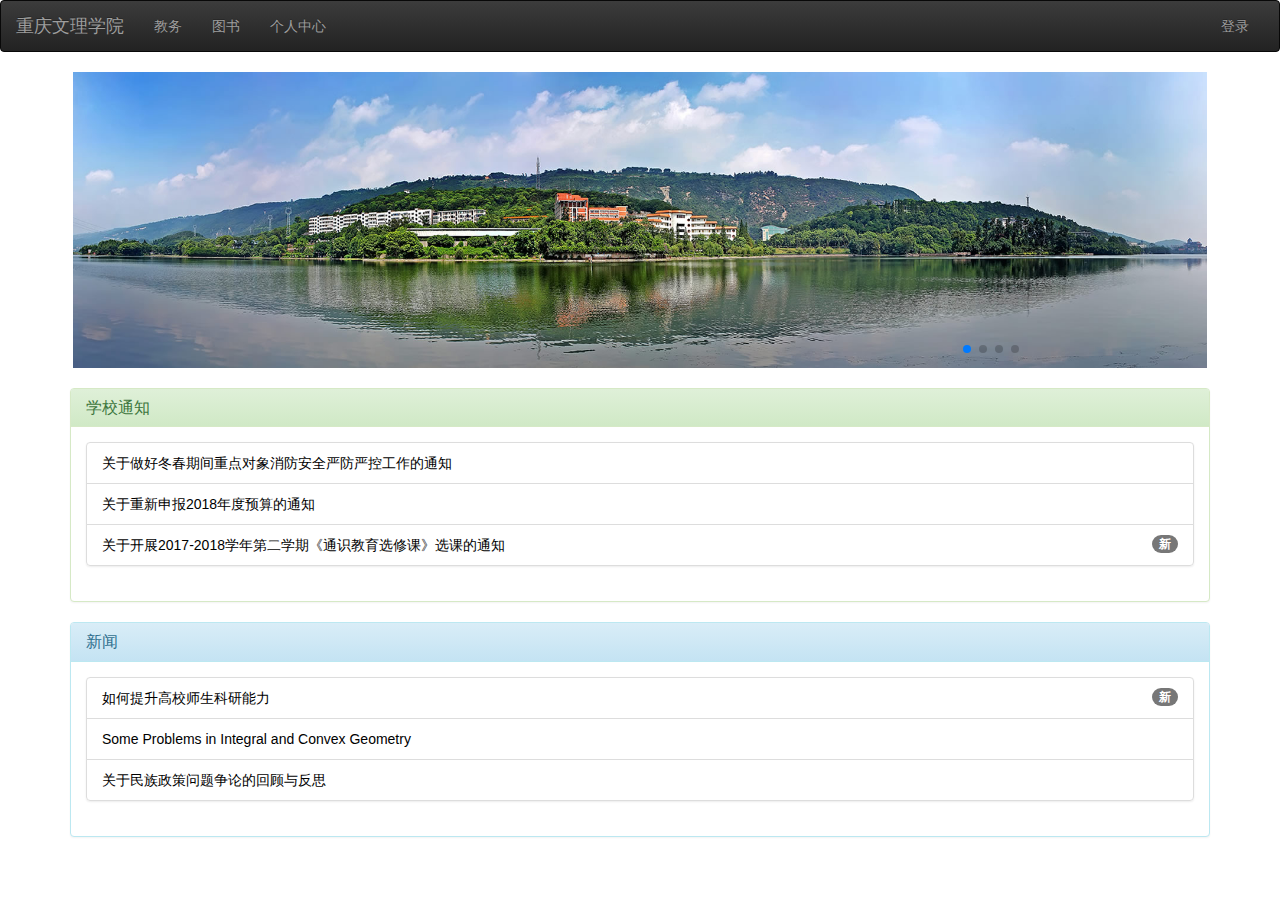
<file: index.html>
<!DOCTYPE html>
<html lang="en">
<head>
    <meta charset="UTF-8">
    <meta name="viewport" content="width=device-width,initial-scale=1.0,maximum-scale=1.0,user-scalable=no">
    <title>首页</title>
    <link href="css/bootstrap.min.css" rel="stylesheet">
    <link href="css/bootstrap-theme.css" rel="stylesheet">
    <link href="css/index.css" rel="stylesheet">
    <link href="css/swiper.min.css" rel="stylesheet">
    <script rel="script" src="js/jquery-3.1.1.min.js"></script>
    <script rel="script" src="js/jquery.cookie.js"></script>
    <script rel="script" src="js/bootstrap.min.js"></script>
    <script rel="script" src="js/swiper.min.js"></script>
</head>
<body>
<div>
    <!-- 头部导航栏-->
    <nav class="navbar navbar-inverse" role="navigation">
        <div class="container-fluid">
            <div class="navbar-header">
                <button type="button" class="navbar-toggle" data-toggle="collapse"
                        data-target="#example-navbar-collapse">
                    <span class="sr-only">切换导航</span>
                    <span class="icon-bar"></span>
                    <span class="icon-bar"></span>
                    <span class="icon-bar"></span>
                </button>
                <a class="navbar-brand" href="#">重庆文理学院</a>
            </div>
            <div class="collapse navbar-collapse" id="example-navbar-collapse">
                <ul class="nav navbar-nav">
                    <li><a href="html/jiaowu.html">教务</a></li>
                    <li><a href="#">图书</a></li>
                    <li><a href="#">个人中心</a></li>
                </ul>
                <ul class="nav navbar-nav navbar-right">
                    <li><a href="html/login.html"><span id="login_text">登录</span></a></li>
                </ul>
            </div>
        </div>
    </nav>

    <div class="container">

        <!-- 轮播图-->
        <div class="row">
            <div id="img_navbar">
                <!-- Swiper -->
                <div class="swiper-container">
                    <div class="swiper-wrapper">
                        <div class="swiper-slide">
                            <img src="images/s1.jpg">
                        </div>
                        <div class="swiper-slide">
                            <img src="images/s2.jpg">
                        </div>
                        <div class="swiper-slide">
                            <img src="images/s3.jpg">
                        </div>
                        <div class="swiper-slide">
                            <img src="images/s4.jpg">
                        </div>
                    </div>
                    <!-- Add Pagination -->
                    <div class="swiper-pagination"></div>
                </div>
            </div>
        </div>

        <!-- 通知-->
        <div class="row" style="margin-top: 20px">
            <div class="col-sm-12">
                <div class="panel panel-success">
                    <div class="panel-heading">
                        <h3 class="panel-title">
                            学校通知
                        </h3>
                    </div>
                    <div class="panel-body">
                        <ul class="list-group">
                            <li class="list-group-item"><a href="html/notice_1.html">关于做好冬春期间重点对象消防安全严防严控工作的通知</a></li>
                            <li class="list-group-item"><a href="html/notice_2.html">关于重新申报2018年度预算的通知</a></li>
                            <li class="list-group-item">
                                <span class="badge">新</span>
                                <a href="html/notice_3.html">关于开展2017-2018学年第二学期《通识教育选修课》选课的通知</a>
                            </li>
                        </ul>
                    </div>
                </div>
            </div>
        </div>

        <!-- 新闻-->
        <div class="row">
            <div class="col-sm-12">
                <div class="panel panel-info">
                    <div class="panel-heading">
                        <h3 class="panel-title">
                            新闻
                        </h3>
                    </div>
                    <div class="panel-body">
                        <ul class="list-group">
                            <li class="list-group-item">
                                <span class="badge">新</span>
                                <a href="html/notice_4.html">如何提升高校师生科研能力</a>
                            </li>
                            <li class="list-group-item"><a href="html/notice_5.html">Some Problems in Integral and Convex Geometry</a></li>
                            <li class="list-group-item"><a href="html/notice_6.html">关于民族政策问题争论的回顾与反思</a></li>
                        </ul>
                    </div>
                </div>
            </div>
        </div>
    </div>
</div>
</body>
<script rel="script">
    var username = $.cookie('username');
    if (username == '201558234098')
    {
        $("#login_text").text(username)
    }

</script>
<script>
    var swiper = new Swiper('.swiper-container', {
        spaceBetween: 30,
        centeredSlides: true,
        autoplay: {
            delay: 2500,
            disableOnInteraction: false,
        },
        pagination: {
            el: '.swiper-pagination',
            clickable: true,
        }
    });
</script>
</html>
</file>
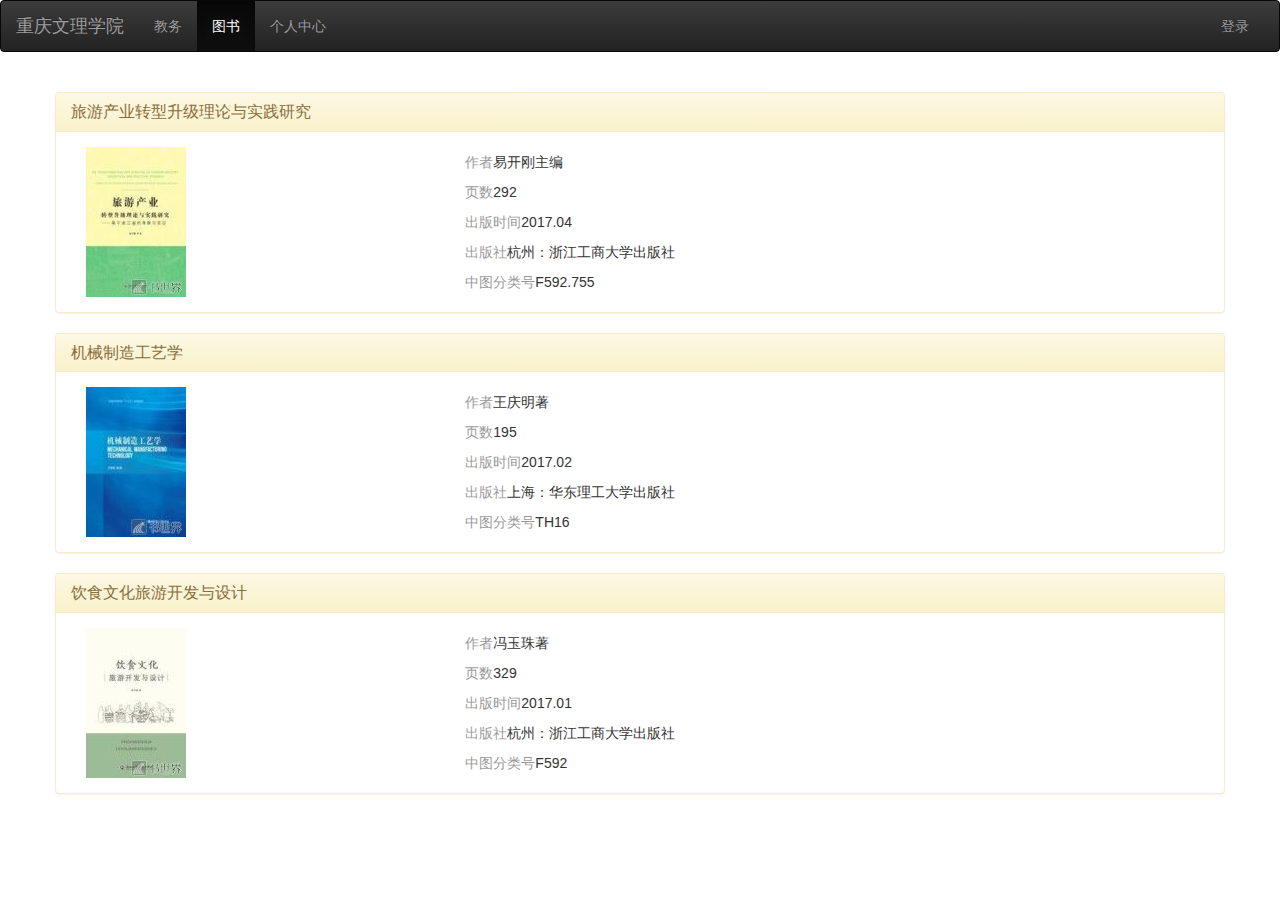
<file: html/book.html>
<!DOCTYPE html>
<html lang="en">
<head>
    <meta charset="UTF-8">
    <meta name="viewport" content="width=device-width,initial-scale=1.0,maximum-scale=1.0,user-scalable=no">
    <title>图书</title>
    <link href="../css/bootstrap.min.css" rel="stylesheet">
    <link href="../css/bootstrap-theme.css" rel="stylesheet">
    <script rel="script" src="../js/jquery-3.1.1.min.js"></script>
    <script rel="script" src="../js/jquery.cookie.js"></script>
    <link href="../css/swiper.min.css" rel="stylesheet">
    <script rel="script" src="../js/bootstrap.min.js"></script>
    <script rel="script" src="../js/swiper.min.js"></script>
</head>
<body>
<div>
    <!-- 头部导航栏-->
    <nav class="navbar navbar-inverse" role="navigation">
        <div class="container-fluid">
            <div class="navbar-header">
                <button type="button" class="navbar-toggle" data-toggle="collapse"
                        data-target="#example-navbar-collapse">
                    <span class="sr-only">切换导航</span>
                    <span class="icon-bar"></span>
                    <span class="icon-bar"></span>
                    <span class="icon-bar"></span>
                </button>
                <a class="navbar-brand" href="../index.html">重庆文理学院</a>
            </div>
            <div class="collapse navbar-collapse" id="example-navbar-collapse">
                <ul class="nav navbar-nav">
                    <li><a href="jiaowu.html">教务</a></li>
                    <li class="active"><a href="#">图书</a></li>
                    <li><a href="personal.html">个人中心</a></li>
                </ul>
                <ul class="nav navbar-nav navbar-right">
                    <li><a href="login.html"><span id="login_text">登录</span></a></li>
                </ul>
            </div>
        </div>
    </nav>

    <div class="container">
        <!-- 通知-->
        <div class="row" style="margin-top: 20px">
            <div class="panel panel-warning">
                <div class="panel-heading">
                    <h3 class="panel-title">
                        旅游产业转型升级理论与实践研究
                    </h3>
                </div>
                <div class="panel-body">
                    <div class="col-sm-4">
                        <img class="img-responsive" src="../images/b1.jpg">
                    </div>
                    <div class="col-sm-8" style="line-height: 30px">
                        <span style="opacity: 0.5">作者</span>易开刚主编<br>
                        <span style="opacity: 0.5">页数</span>292<br>
                        <span style="opacity: 0.5">出版时间</span>2017.04<br>
                        <span style="opacity: 0.5">出版社</span>杭州：浙江工商大学出版社<br>
                        <span style="opacity: 0.5">中图分类号</span>F592.755<br>
                    </div>
                </div>
            </div>

            <div class="panel panel-warning">
                <div class="panel-heading">
                    <h3 class="panel-title">
                        机械制造工艺学
                    </h3>
                </div>
                <div class="panel-body">
                    <div class="col-sm-4">
                        <img class="img-responsive" src="../images/b2.jpg">
                    </div>
                    <div class="col-sm-8" style="line-height: 30px">
                        <span style="opacity: 0.5">作者</span>王庆明著<br>
                        <span style="opacity: 0.5">页数</span>195<br>
                        <span style="opacity: 0.5">出版时间</span>2017.02<br>
                        <span style="opacity: 0.5">出版社</span>上海：华东理工大学出版社<br>
                        <span style="opacity: 0.5">中图分类号</span>TH16<br>
                    </div>
                </div>
            </div>

            <div class="panel panel-warning">
                <div class="panel-heading">
                    <h3 class="panel-title">
                        饮食文化旅游开发与设计
                    </h3>
                </div>
                <div class="panel-body">
                    <div class="col-sm-4">
                        <img class="img-responsive" src="../images/b3.jpg">
                    </div>
                    <div class="col-sm-8" style="line-height: 30px">
                        <span style="opacity: 0.5">作者</span>冯玉珠著<br>
                        <span style="opacity: 0.5">页数</span>329<br>
                        <span style="opacity: 0.5">出版时间</span>2017.01<br>
                        <span style="opacity: 0.5">出版社</span>杭州：浙江工商大学出版社<br>
                        <span style="opacity: 0.5">中图分类号</span>F592<br>
                    </div>
                </div>
            </div>

        </div>
    </div>
</div>
</body>
<script rel="script">
    var username = $.cookie('username');
    if (username == '201558234098')
    {
        $("#login_text").text(username)
    }

</script>
</html>
</file>
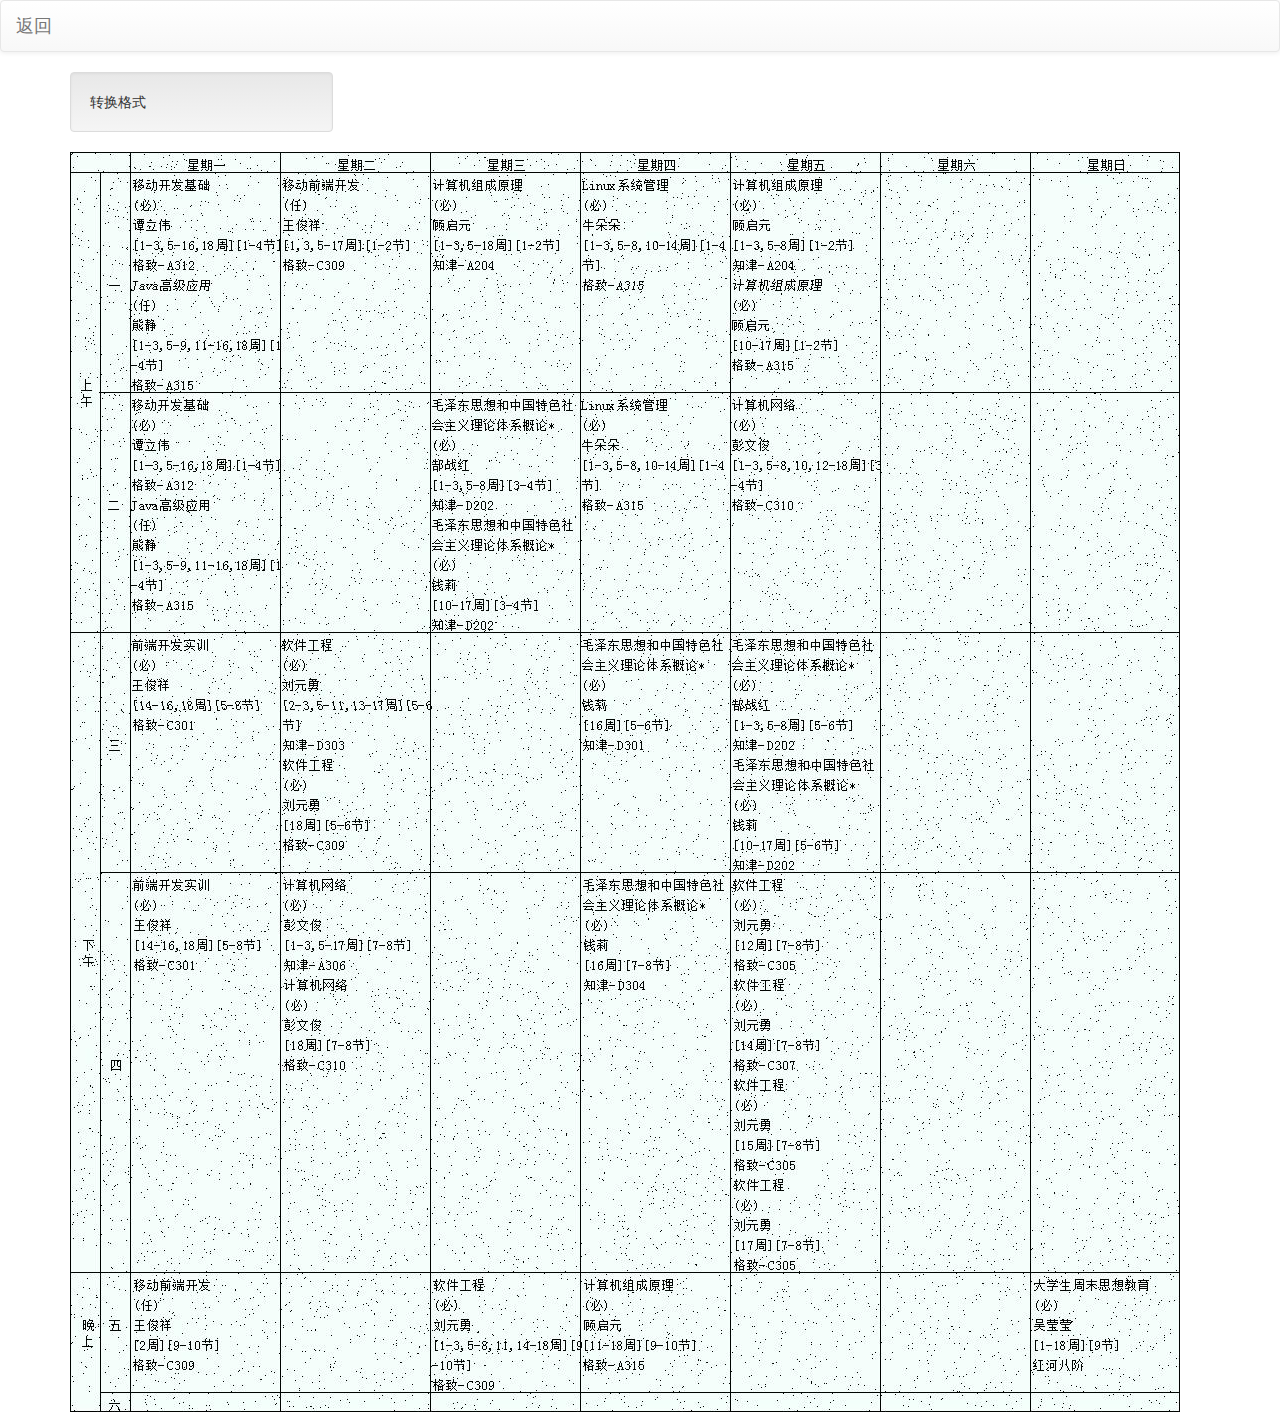
<file: html/kebiao.html>
<!DOCTYPE html>
<html lang="en">
<head>
    <meta charset="UTF-8">
    <meta name="viewport" content="width=device-width,initial-scale=1.0,maximum-scale=1.0,user-scalable=no">
    <title>课表</title>
    <link href="../css/bootstrap.min.css" rel="stylesheet">
    <link href="../css/bootstrap-theme.css" rel="stylesheet">
    <script rel="script" src="../js/jquery-3.1.1.min.js"></script>
    <script rel="script" src="../js/jquery.cookie.js"></script>
    <script rel="script" src="../js/bootstrap.min.js"></script>
</head>
<style>
    #swtich_style:hover{
        cursor: default;
    }
</style>
<body>
<nav class="navbar navbar-default" role="navigation">
    <div class="container-fluid">
        <div class="navbar-header">
            <a class="navbar-brand" href="jiaowu.html">返回</a>
        </div>
    </div>
</nav>
<div class="container">
    <div class="row">
        <div class="col-sm-3">
            <div class="well" id="swtich_style">转换格式</div>
        </div>
    </div>
    <div class="row">
        <div class="col-sm-12" id="style_1">
            <img class="img-responsive" src="../images/k1.png">
        </div>
        <div class="col-sm-12" id="style_2" style="display: none">
            <img class="img-responsive" src="../images/k2.png">
        </div>
    </div>
</div>
</body>
<script rel="script">
    $('#swtich_style').on('click',function(){
        $('#style_1').toggle();
        $('#style_2').toggle();
    })
</script>
</html>
</file>
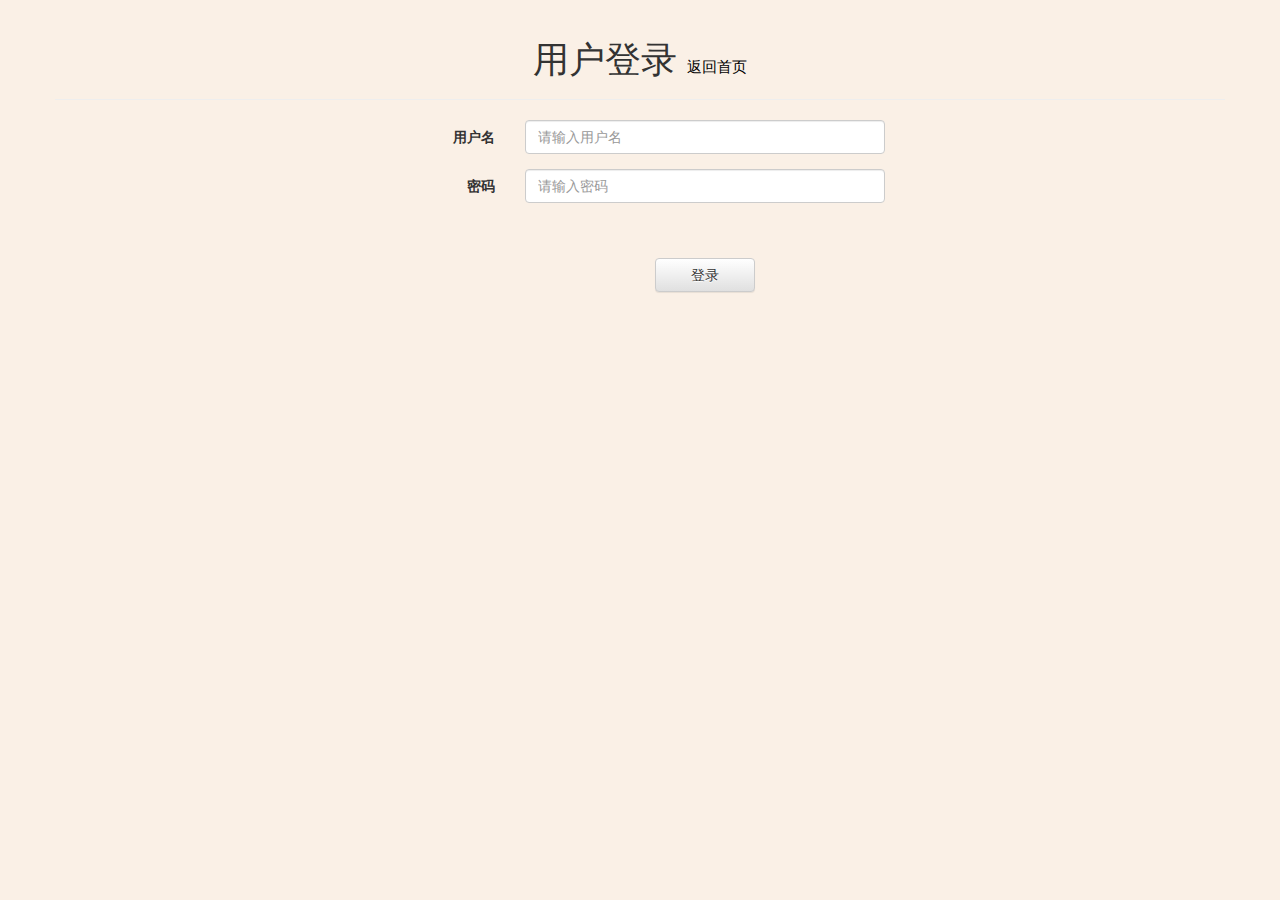
<file: html/login.html>
<!DOCTYPE html>
<html lang="en">
<head>
    <meta charset="UTF-8">
    <meta name="viewport" content="width=device-width,initial-scale=1.0,maximum-scale=1.0,user-scalable=no">
    <title>登录</title>
    <link href="../css/bootstrap.min.css" rel="stylesheet">
    <link href="../css/bootstrap-theme.css" rel="stylesheet">
    <script rel="script" src="../js/jquery-3.1.1.min.js"></script>
    <script rel="script" src="../js/jquery.cookie.js"></script>
    <script rel="script" src="../js/bootstrap.min.js"></script>
</head>
<body style="background-color: #FAF0E6">
    <div class="container">
        <!-- 头部-->
        <div class="row" style="text-align: center">
            <div class="page-header">
                <h1>用户登录
                    <small><a href="#" style="font-size: 15px;color: black;text-decoration: none">返回首页</a></small>
                </h1>
            </div>
        </div>
        <!-- 登录主体-->
        <div class="row">
            <!-- 左侧留白-->
            <div class="col-xs-2 col-md-2">

            </div>

            <!-- 表单主体-->
            <div class="col-xs-8 col-md-8">
                <form class="form-horizontal" role="form" id="register_form" method="post" action="#">
                    <!-- 用户名-->
                    <div class="form-group">
                        <label for="username" class="col-sm-4 control-label">用户名</label>
                        <div class="col-sm-6">
                            <input name="username" type="text" class="form-control" id="username" placeholder="请输入用户名">
                        </div>
                    </div>

                    <!-- 密码-->
                    <div class="form-group">
                        <label for="password" class="col-sm-4 control-label">密码</label>
                        <div class="col-sm-6">
                            <input name="password" type="password" class="form-control" id="password" placeholder="请输入密码">
                        </div>
                    </div>

                    <!-- 错误提示-->
                    <div id="info_ul" style="display:none;">
                        <ul class="list-group" style="list-style: none">
                            <li class="col-md-4"></li>
                            <li class="list-group-item col-md-6" id="login_info" style="color: red">提示消息</li>
                        </ul>
                        <br><br>
                    </div>

                    <br><br>
                    <!-- 提交-->
                    <div class="form-group">
                        <div class="col-sm-offset-6 col-sm-2">
                            <button id="submit_btn" type="button" class="btn btn-default" style="width: 100%">登录</button>
                        </div>
                    </div>
                </form>
            </div>
            <!-- 右侧留白-->
            <div class="col-xs-2 col-md-2">

            </div>
        </div>
    </div>
</body>
<script src="../js/login.js" rel="script"></script>
</html>
</file>
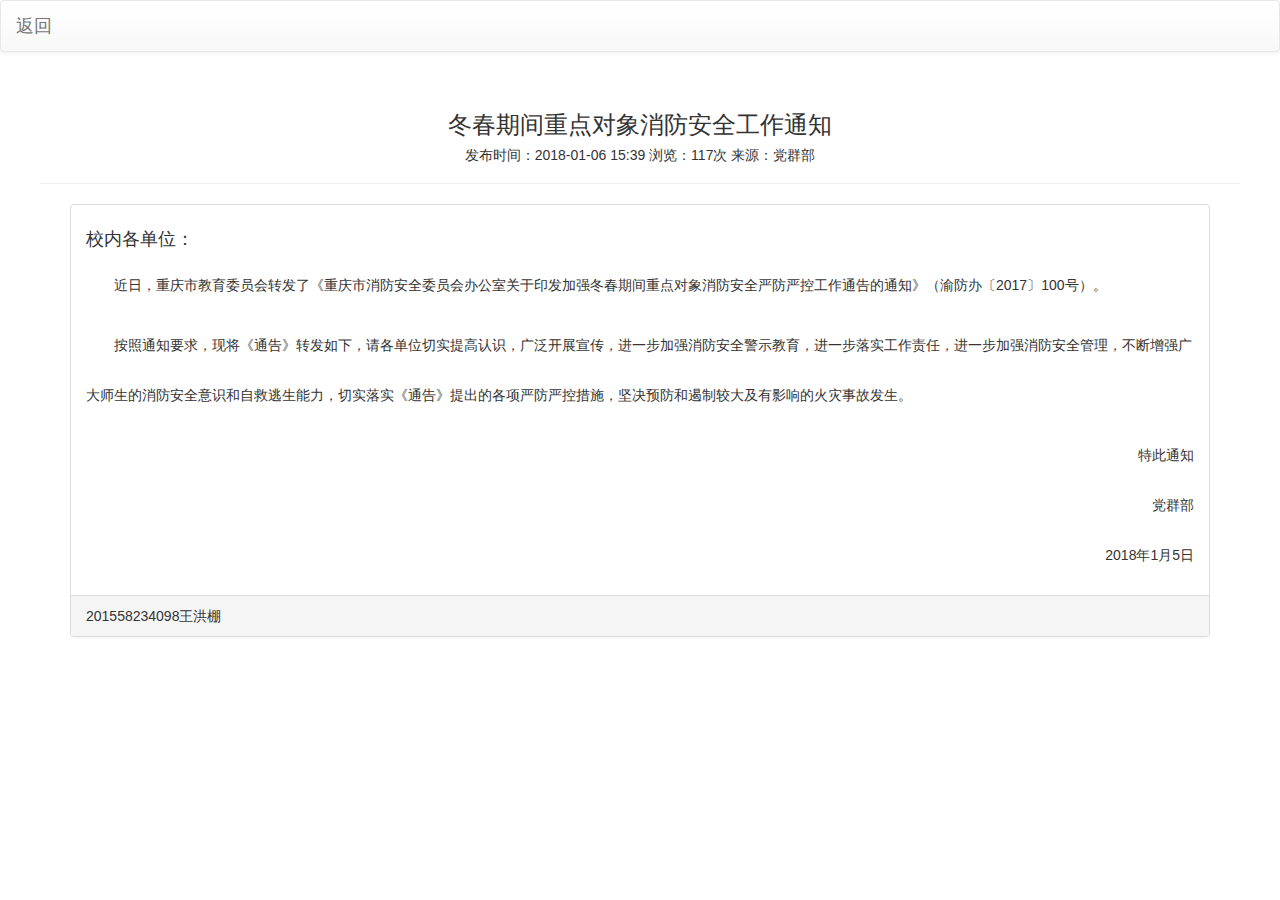
<file: html/notice_1.html>
<!DOCTYPE html>
<html lang="en">
<head>
<head>
    <meta charset="UTF-8">
    <meta name="viewport" content="width=device-width,initial-scale=1.0,maximum-scale=1.0,user-scalable=no">
    <title>信息</title>
    <link href="../css/bootstrap.min.css" rel="stylesheet">
    <link href="../css/bootstrap-theme.css" rel="stylesheet">
    <script rel="script" src="../js/jquery-3.1.1.min.js"></script>
    <script rel="script" src="../js/jquery.cookie.js"></script>
    <script rel="script" src="../js/bootstrap.min.js"></script>
</head>
<style>
    p{
        text-indent: 2em;
    }
    span{
        float: right;
    }
</style>
<body>
<nav class="navbar navbar-default" role="navigation">
    <div class="container-fluid">
        <div class="navbar-header">
            <a class="navbar-brand" href="../index.html">返回</a>
        </div>
    </div>
</nav>
<div class="container">

    <div class="row">
        <!-- 标题-->
        <div class="row" style="text-align: center">
            <div class="page-header">
                <h3>
                    冬春期间重点对象消防安全工作通知
                </h3>
                <h5>
                    发布时间：2018-01-06 15:39 浏览：117次 来源：党群部
                </h5>
            </div>
        </div>
    </div>

    <!-- 内容-->
    <div class="row">
        <div class="col-sm-12">
            <div class="panel panel-default">
                <div class="panel-body" style="line-height: 50px">
                    <h4>校内各单位：</h4>

                    <p>近日，重庆市教育委员会转发了《重庆市消防安全委员会办公室关于印发加强冬春期间重点对象消防安全严防严控工作通告的通知》（渝防办〔2017〕100号）。</p>

                    <p>按照通知要求，现将《通告》转发如下，请各单位切实提高认识，广泛开展宣传，进一步加强消防安全警示教育，进一步落实工作责任，进一步加强消防安全管理，不断增强广大师生的消防安全意识和自救逃生能力，切实落实《通告》提出的各项严防严控措施，坚决预防和遏制较大及有影响的火灾事故发生。</p>

                    <span>特此通知</span><br>

                    <span>党群部</span><br>

                    <span>2018年1月5日</span><br>
                </div>
                <div class="panel-footer">201558234098王洪棚</div>
            </div>
        </div>
    </div>
</div>
</body>
</html>
</file>
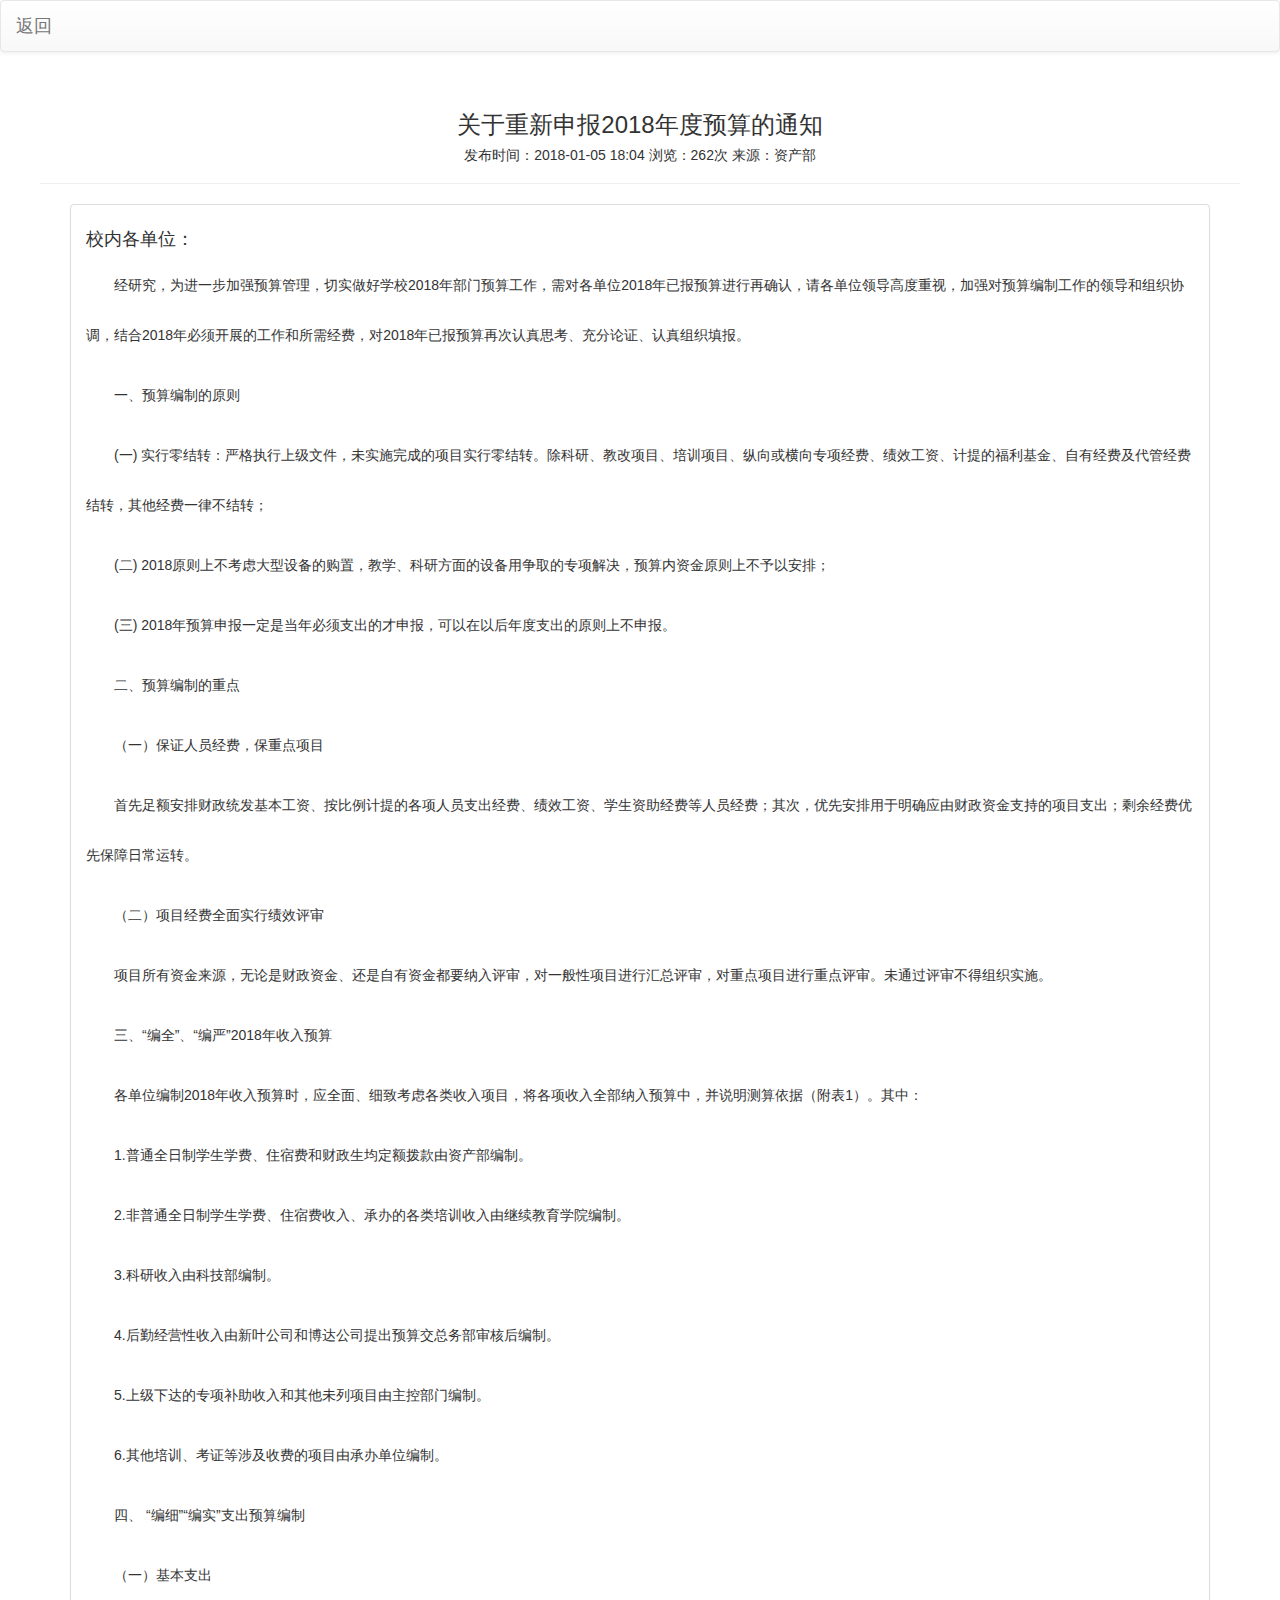
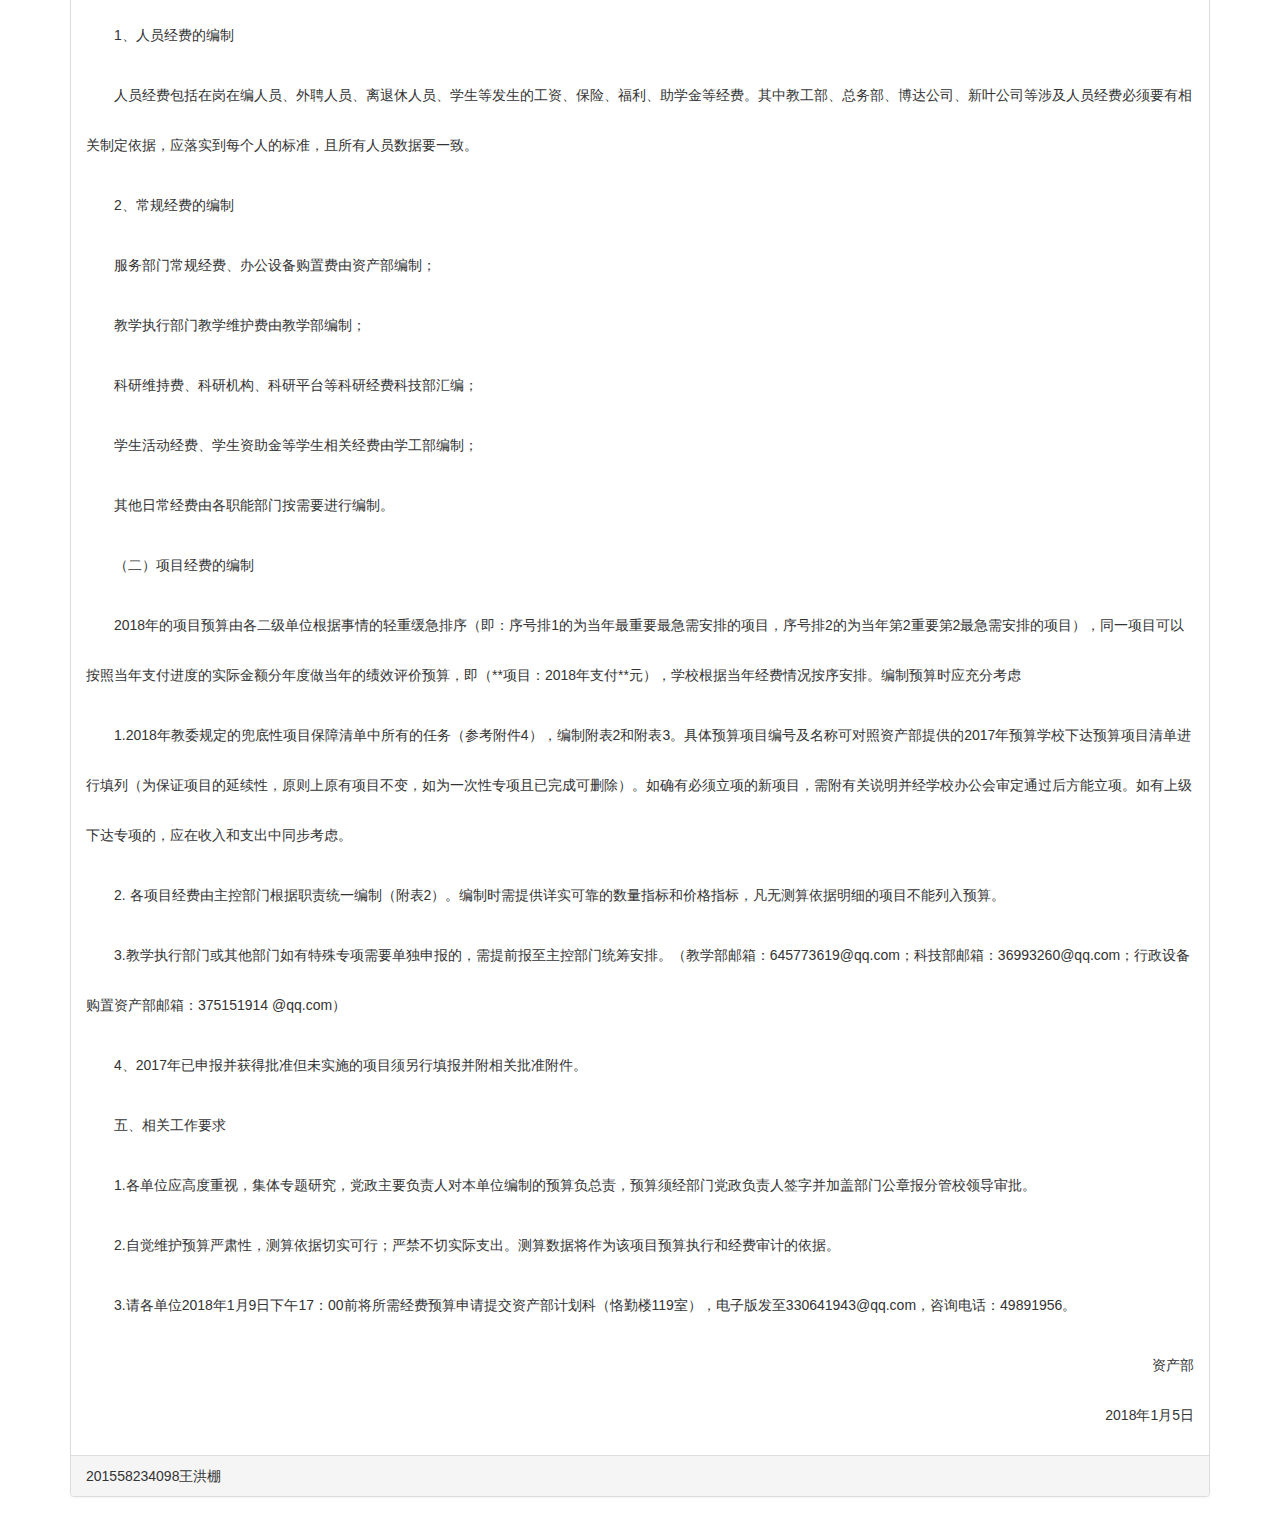
<file: html/notice_2.html>
<!DOCTYPE html>
<html lang="en">
<head>
<head>
    <meta charset="UTF-8">
    <meta name="viewport" content="width=device-width,initial-scale=1.0,maximum-scale=1.0,user-scalable=no">
    <title>信息</title>
    <link href="../css/bootstrap.min.css" rel="stylesheet">
    <link href="../css/bootstrap-theme.css" rel="stylesheet">
    <script rel="script" src="../js/jquery-3.1.1.min.js"></script>
    <script rel="script" src="../js/jquery.cookie.js"></script>
    <script rel="script" src="../js/bootstrap.min.js"></script>
</head>
<style>
    p{
        text-indent: 2em;
    }
    span{
        float: right;
    }
</style>
<body>
<nav class="navbar navbar-default" role="navigation">
    <div class="container-fluid">
        <div class="navbar-header">
            <a class="navbar-brand" href="../index.html">返回</a>
        </div>
    </div>
</nav>
<div class="container">


    <div class="row">
        <!-- 标题-->
        <div class="row" style="text-align: center">
            <div class="page-header">
                <h3>
                    关于重新申报2018年度预算的通知
                </h3>
                <h5>
                    发布时间：2018-01-05 18:04 浏览：262次 来源：资产部
                </h5>
            </div>
        </div>
    </div>

    <!-- 内容-->
    <div class="row">
        <div class="col-sm-12">
            <div class="panel panel-default">
                <div class="panel-body" style="line-height: 50px">
                    <h4>校内各单位：</h4>

                    <p>经研究，为进一步加强预算管理，切实做好学校2018年部门预算工作，需对各单位2018年已报预算进行再确认，请各单位领导高度重视，加强对预算编制工作的领导和组织协调，结合2018年必须开展的工作和所需经费，对2018年已报预算再次认真思考、充分论证、认真组织填报。</p>

                    <p>一、预算编制的原则</p>

                    <p>(一) 实行零结转：严格执行上级文件，未实施完成的项目实行零结转。除科研、教改项目、培训项目、纵向或横向专项经费、绩效工资、计提的福利基金、自有经费及代管经费结转，其他经费一律不结转；</p>

                    <p>(二)  2018原则上不考虑大型设备的购置，教学、科研方面的设备用争取的专项解决，预算内资金原则上不予以安排；</p>

                    <p>(三)  2018年预算申报一定是当年必须支出的才申报，可以在以后年度支出的原则上不申报。</p>

                    <p>二、预算编制的重点</p>

                    <p>（一）保证人员经费，保重点项目</p>

                    <p> 首先足额安排财政统发基本工资、按比例计提的各项人员支出经费、绩效工资、学生资助经费等人员经费；其次，优先安排用于明确应由财政资金支持的项目支出；剩余经费优先保障日常运转。</p>

                    <p>（二）项目经费全面实行绩效评审</p>

                    <p>项目所有资金来源，无论是财政资金、还是自有资金都要纳入评审，对一般性项目进行汇总评审，对重点项目进行重点评审。未通过评审不得组织实施。</p>

                    <p>三、“编全”、“编严”2018年收入预算</p>

                    <p>各单位编制2018年收入预算时，应全面、细致考虑各类收入项目，将各项收入全部纳入预算中，并说明测算依据（附表1）。其中：</p>

                    <p> 1.普通全日制学生学费、住宿费和财政生均定额拨款由资产部编制。</p>

                    <p>2.非普通全日制学生学费、住宿费收入、承办的各类培训收入由继续教育学院编制。</p>

                    <p>3.科研收入由科技部编制。</p>

                    <p>4.后勤经营性收入由新叶公司和博达公司提出预算交总务部审核后编制。</p>

                    <p>5.上级下达的专项补助收入和其他未列项目由主控部门编制。</p>

                    <p> 6.其他培训、考证等涉及收费的项目由承办单位编制。</p>

                    <p>四、 “编细”“编实”支出预算编制</p>

                    <p>（一）基本支出</p>

                    <p>1、人员经费的编制</p>

                    <p>人员经费包括在岗在编人员、外聘人员、离退休人员、学生等发生的工资、保险、福利、助学金等经费。其中教工部、总务部、博达公司、新叶公司等涉及人员经费必须要有相关制定依据，应落实到每个人的标准，且所有人员数据要一致。</p>

                    <p>2、常规经费的编制</p>

                    <p> 服务部门常规经费、办公设备购置费由资产部编制；</p>

                    <p>教学执行部门教学维护费由教学部编制；</p>

                    <p>科研维持费、科研机构、科研平台等科研经费科技部汇编；</p>

                    <p>学生活动经费、学生资助金等学生相关经费由学工部编制；</p>

                    <p>其他日常经费由各职能部门按需要进行编制。</p>

                    <p>（二）项目经费的编制</p>

                    <p>2018年的项目预算由各二级单位根据事情的轻重缓急排序（即：序号排1的为当年最重要最急需安排的项目，序号排2的为当年第2重要第2最急需安排的项目），同一项目可以按照当年支付进度的实际金额分年度做当年的绩效评价预算，即（**项目：2018年支付**元），学校根据当年经费情况按序安排。编制预算时应充分考虑</p>

                    <p>1.2018年教委规定的兜底性项目保障清单中所有的任务（参考附件4），编制附表2和附表3。具体预算项目编号及名称可对照资产部提供的2017年预算学校下达预算项目清单进行填列（为保证项目的延续性，原则上原有项目不变，如为一次性专项且已完成可删除）。如确有必须立项的新项目，需附有关说明并经学校办公会审定通过后方能立项。如有上级下达专项的，应在收入和支出中同步考虑。</p>

                    <p>2. 各项目经费由主控部门根据职责统一编制（附表2）。编制时需提供详实可靠的数量指标和价格指标，凡无测算依据明细的项目不能列入预算。</p>

                    <p>3.教学执行部门或其他部门如有特殊专项需要单独申报的，需提前报至主控部门统筹安排。（教学部邮箱：645773619@qq.com；科技部邮箱：36993260@qq.com；行政设备购置资产部邮箱：375151914 @qq.com）</p>

                    <p>4、2017年已申报并获得批准但未实施的项目须另行填报并附相关批准附件。</p>

                    <p>五、相关工作要求</p>

                    <p>1.各单位应高度重视，集体专题研究，党政主要负责人对本单位编制的预算负总责，预算须经部门党政负责人签字并加盖部门公章报分管校领导审批。</p>

                    <p>2.自觉维护预算严肃性，测算依据切实可行；严禁不切实际支出。测算数据将作为该项目预算执行和经费审计的依据。</p>

                    <p> 3.请各单位2018年1月9日下午17：00前将所需经费预算申请提交资产部计划科（恪勤楼119室），电子版发至330641943@qq.com，咨询电话：49891956。</p>


                    <span>资产部</span><br>

                    <span>2018年1月5日</span><br>
                </div>
                <div class="panel-footer">201558234098王洪棚</div>
            </div>
        </div>
    </div>
</div>
</body>
</html>
</file>
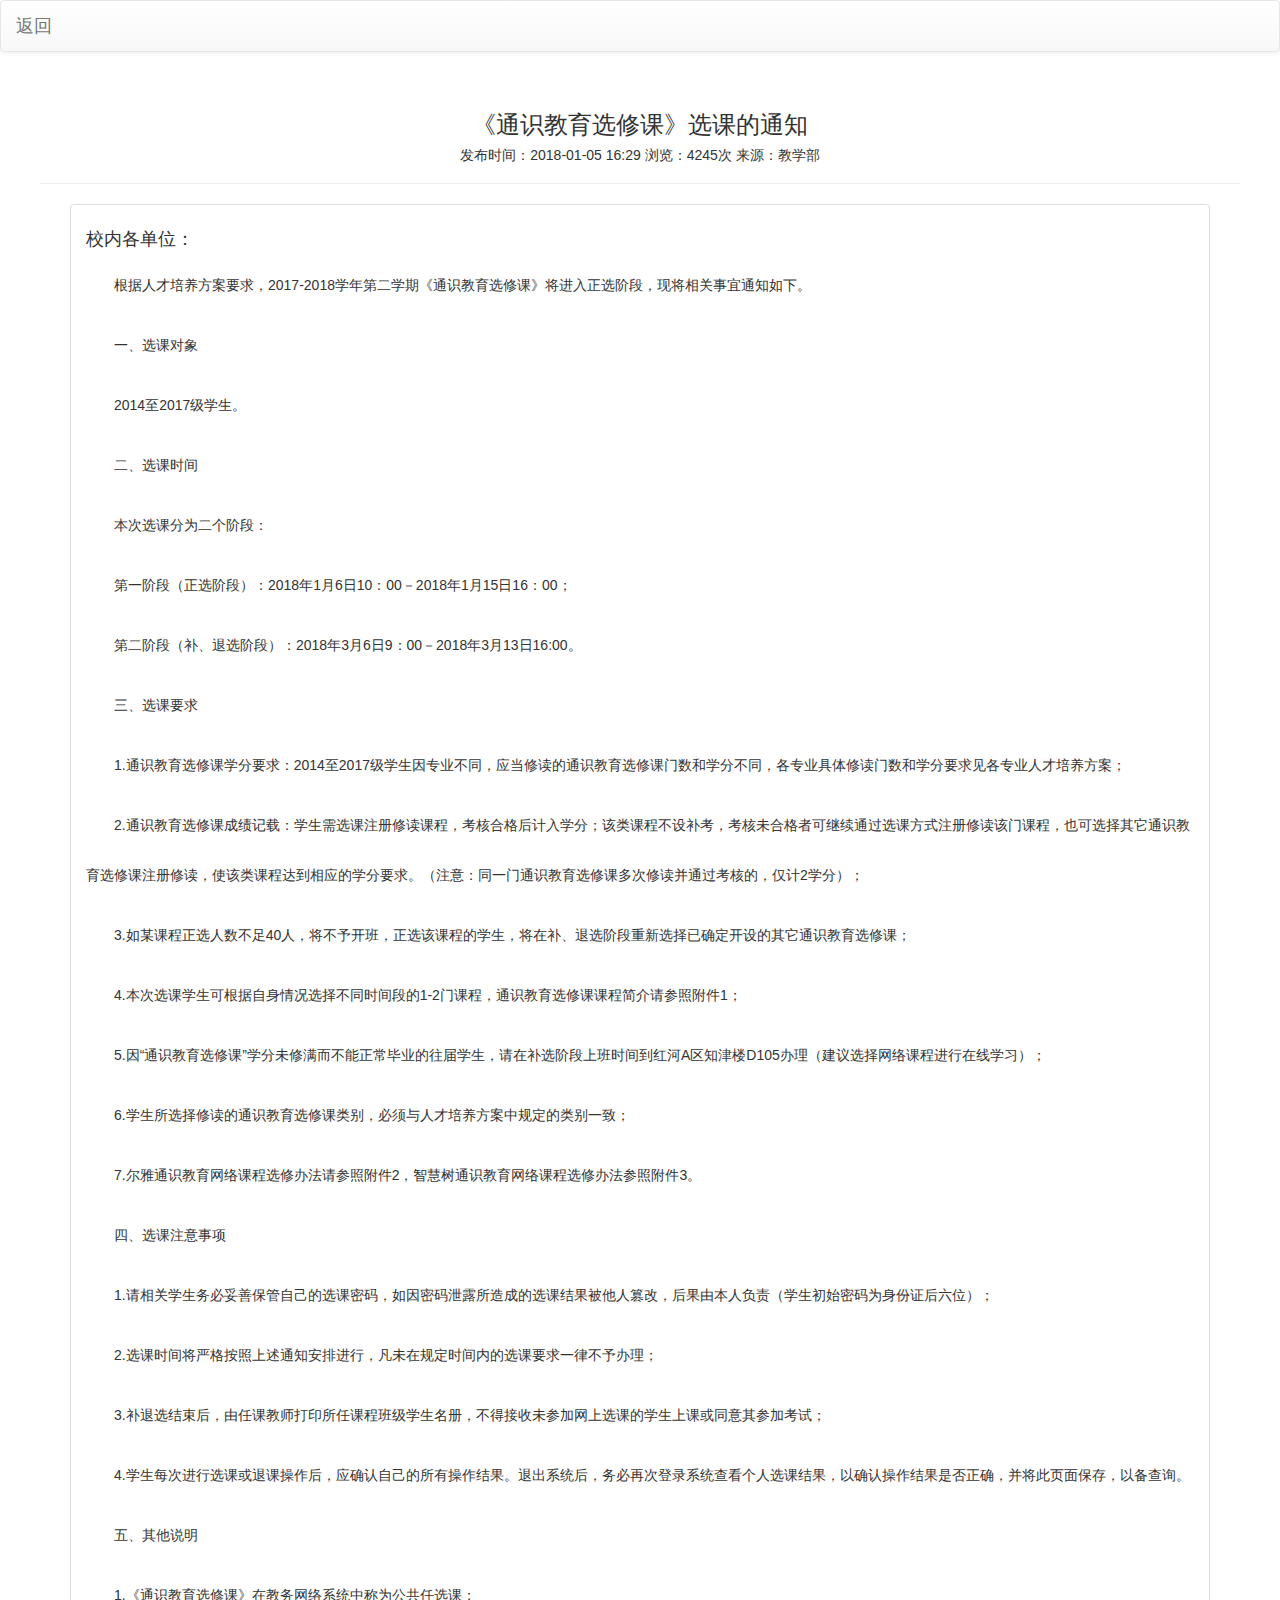
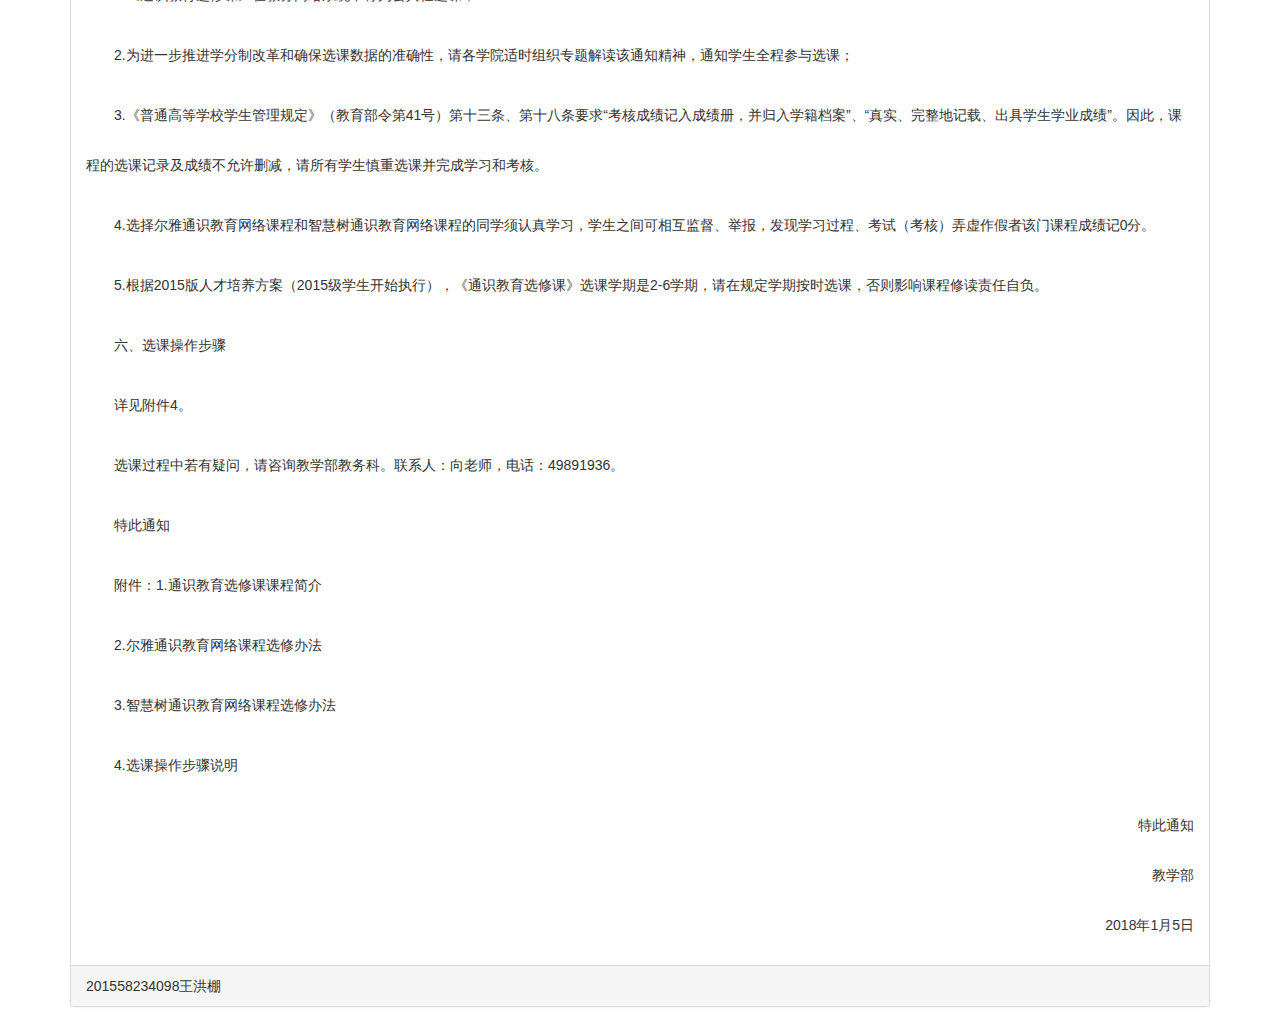
<file: html/notice_3.html>
<!DOCTYPE html>
<html lang="en">
<head>
<head>
    <meta charset="UTF-8">
    <meta name="viewport" content="width=device-width,initial-scale=1.0,maximum-scale=1.0,user-scalable=no">
    <title>信息</title>
    <link href="../css/bootstrap.min.css" rel="stylesheet">
    <link href="../css/bootstrap-theme.css" rel="stylesheet">
    <script rel="script" src="../js/jquery-3.1.1.min.js"></script>
    <script rel="script" src="../js/jquery.cookie.js"></script>
    <script rel="script" src="../js/bootstrap.min.js"></script>
</head>
<style>
    p{
        text-indent: 2em;
    }
    span{
        float: right;
    }
</style>
<body>
<nav class="navbar navbar-default" role="navigation">
    <div class="container-fluid">
        <div class="navbar-header">
            <a class="navbar-brand" href="../index.html">返回</a>
        </div>
    </div>
</nav>
<div class="container">

    <div class="row">
        <!-- 标题-->
        <div class="row" style="text-align: center">
            <div class="page-header">
                <h3>
                    《通识教育选修课》选课的通知
                </h3>
                <h5>
                    发布时间：2018-01-05 16:29 浏览：4245次 来源：教学部
                </h5>
            </div>
        </div>
    </div>

    <!-- 内容-->
    <div class="row">
        <div class="col-sm-12">
            <div class="panel panel-default">
                <div class="panel-body" style="line-height: 50px">
                    <h4>校内各单位：</h4>

                    <p>根据人才培养方案要求，2017-2018学年第二学期《通识教育选修课》将进入正选阶段，现将相关事宜通知如下。</p>

                    <p>一、选课对象</p>

                    <p>2014至2017级学生。</p>

                    <p>二、选课时间</p>

                    <p>本次选课分为二个阶段：</p>

                    <p>第一阶段（正选阶段）：2018年1月6日10：00－2018年1月15日16：00；</p>

                    <p>第二阶段（补、退选阶段）：2018年3月6日9：00－2018年3月13日16:00。</p>

                    <p>三、选课要求</p>

                    <p>1.通识教育选修课学分要求：2014至2017级学生因专业不同，应当修读的通识教育选修课门数和学分不同，各专业具体修读门数和学分要求见各专业人才培养方案；</p>

                    <p>2.通识教育选修课成绩记载：学生需选课注册修读课程，考核合格后计入学分；该类课程不设补考，考核未合格者可继续通过选课方式注册修读该门课程，也可选择其它通识教育选修课注册修读，使该类课程达到相应的学分要求。（注意：同一门通识教育选修课多次修读并通过考核的，仅计2学分）；</p>

                    <p>3.如某课程正选人数不足40人，将不予开班，正选该课程的学生，将在补、退选阶段重新选择已确定开设的其它通识教育选修课；</p>

                    <p>4.本次选课学生可根据自身情况选择不同时间段的1-2门课程，通识教育选修课课程简介请参照附件1；</p>

                    <p>5.因“通识教育选修课”学分未修满而不能正常毕业的往届学生，请在补选阶段上班时间到红河A区知津楼D105办理（建议选择网络课程进行在线学习）；</p>

                    <p>6.学生所选择修读的通识教育选修课类别，必须与人才培养方案中规定的类别一致；</p>

                    <p>7.尔雅通识教育网络课程选修办法请参照附件2，智慧树通识教育网络课程选修办法参照附件3。</p>

                    <p>四、选课注意事项</p>

                    <p>1.请相关学生务必妥善保管自己的选课密码，如因密码泄露所造成的选课结果被他人篡改，后果由本人负责（学生初始密码为身份证后六位）；</p>

                    <p>2.选课时间将严格按照上述通知安排进行，凡未在规定时间内的选课要求一律不予办理；</p>

                    <p>3.补退选结束后，由任课教师打印所任课程班级学生名册，不得接收未参加网上选课的学生上课或同意其参加考试；</p>

                    <p>4.学生每次进行选课或退课操作后，应确认自己的所有操作结果。退出系统后，务必再次登录系统查看个人选课结果，以确认操作结果是否正确，并将此页面保存，以备查询。</p>

                    <p>五、其他说明</p>

                    <p>1.《通识教育选修课》在教务网络系统中称为公共任选课；</p>

                    <p>2.为进一步推进学分制改革和确保选课数据的准确性，请各学院适时组织专题解读该通知精神，通知学生全程参与选课；</p>

                    <p>3.《普通高等学校学生管理规定》（教育部令第41号）第十三条、第十八条要求“考核成绩记入成绩册，并归入学籍档案”、“真实、完整地记载、出具学生学业成绩”。因此，课程的选课记录及成绩不允许删减，请所有学生慎重选课并完成学习和考核。</p>

                    <p>4.选择尔雅通识教育网络课程和智慧树通识教育网络课程的同学须认真学习，学生之间可相互监督、举报，发现学习过程、考试（考核）弄虚作假者该门课程成绩记0分。</p>

                    <p>5.根据2015版人才培养方案（2015级学生开始执行），《通识教育选修课》选课学期是2-6学期，请在规定学期按时选课，否则影响课程修读责任自负。</p>

                    <p>六、选课操作步骤</p>

                    <p>详见附件4。</p>

                    <p>选课过程中若有疑问，请咨询教学部教务科。联系人：向老师，电话：49891936。</p>

                    <p>特此通知</p>

                    <p>附件：1.通识教育选修课课程简介</p>

                    <p>2.尔雅通识教育网络课程选修办法</p>

                    <p>3.智慧树通识教育网络课程选修办法</p>

                    <p>4.选课操作步骤说明</p>


                    <span>特此通知</span><br>

                    <span>教学部</span><br>

                    <span>2018年1月5日</span><br>
                </div>
                <div class="panel-footer">201558234098王洪棚</div>
            </div>
        </div>
    </div>
</div>
</body>
</html>
</file>
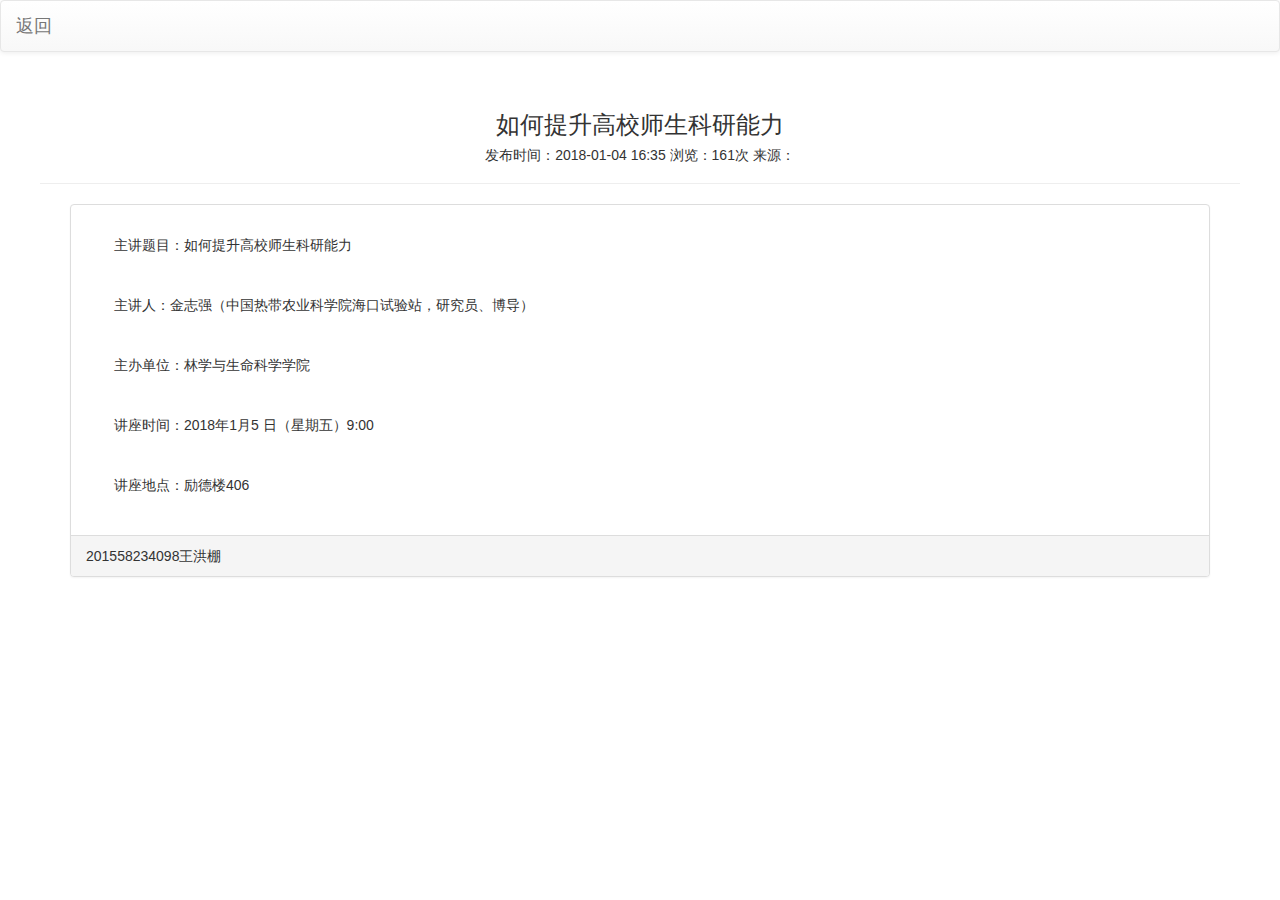
<file: html/notice_4.html>
<!DOCTYPE html>
<html lang="en">
<head>
<head>
    <meta charset="UTF-8">
    <meta name="viewport" content="width=device-width,initial-scale=1.0,maximum-scale=1.0,user-scalable=no">
    <title>信息</title>
    <link href="../css/bootstrap.min.css" rel="stylesheet">
    <link href="../css/bootstrap-theme.css" rel="stylesheet">
    <script rel="script" src="../js/jquery-3.1.1.min.js"></script>
    <script rel="script" src="../js/jquery.cookie.js"></script>
    <script rel="script" src="../js/bootstrap.min.js"></script>
</head>
<style>
    p{
        text-indent: 2em;
    }
    span{
        float: right;
    }
</style>
<body>
<nav class="navbar navbar-default" role="navigation">
    <div class="container-fluid">
        <div class="navbar-header">
            <a class="navbar-brand" href="../index.html">返回</a>
        </div>
    </div>
</nav>
<div class="container">

    <div class="row">
        <!-- 标题-->
        <div class="row" style="text-align: center">
            <div class="page-header">
                <h3>
                    如何提升高校师生科研能力
                </h3>
                <h5>
                    发布时间：2018-01-04 16:35 浏览：161次 来源：
                </h5>
            </div>
        </div>
    </div>

    <!-- 内容-->
    <div class="row">
        <div class="col-sm-12">
            <div class="panel panel-default">
                <div class="panel-body" style="line-height: 50px">
                    <p>主讲题目：如何提升高校师生科研能力</p>

                    <p>主讲人：金志强（中国热带农业科学院海口试验站，研究员、博导）</p>

                    <p>主办单位：林学与生命科学学院</p>

                    <p>讲座时间：2018年1月5 日（星期五）9:00</p>

                    <p>讲座地点：励德楼406</p>
                </div>
                <div class="panel-footer">201558234098王洪棚</div>
            </div>
        </div>
    </div>
</div>
</body>
</html>
</file>
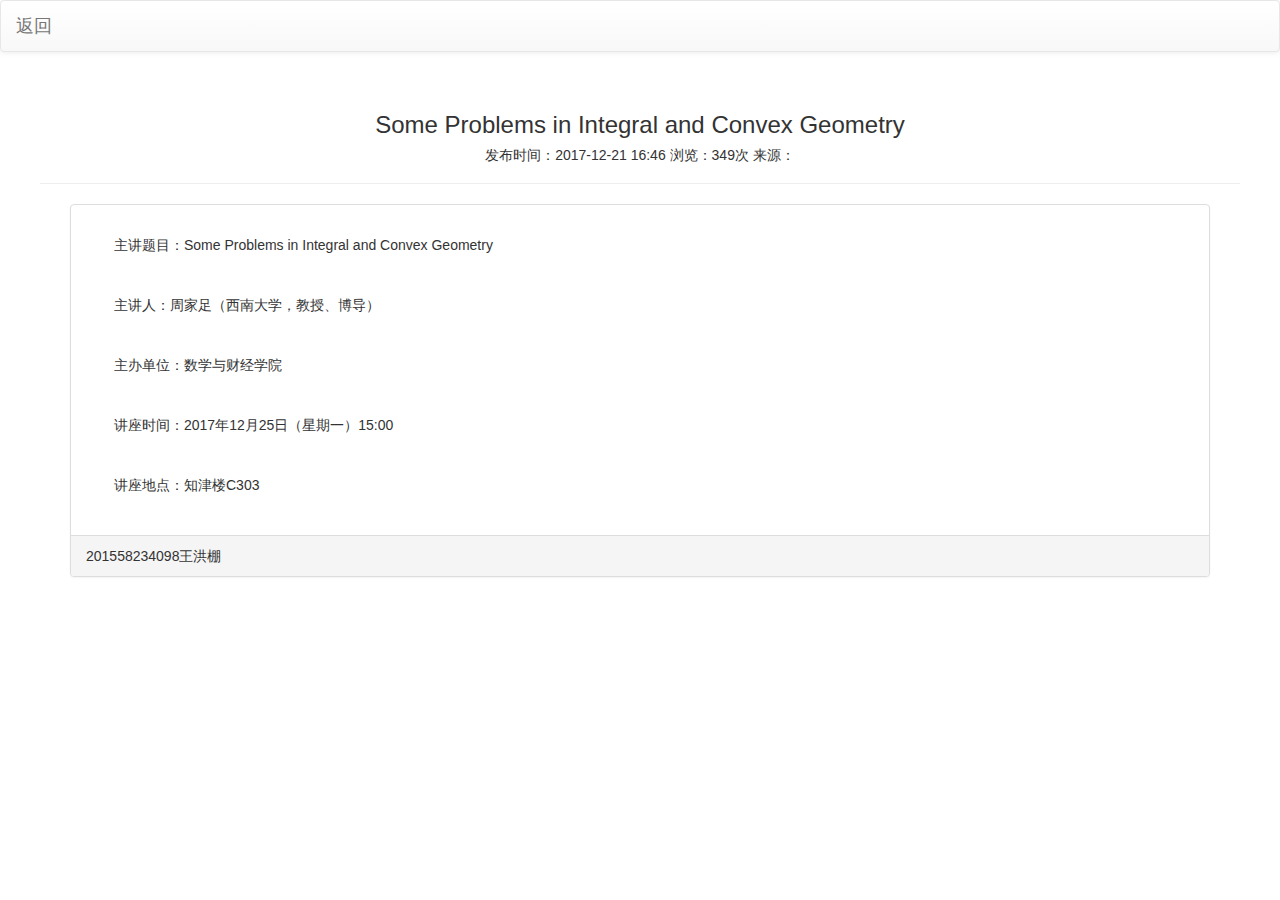
<file: html/notice_5.html>
<!DOCTYPE html>
<html lang="en">
<head>
<head>
    <meta charset="UTF-8">
    <meta name="viewport" content="width=device-width,initial-scale=1.0,maximum-scale=1.0,user-scalable=no">
    <title>信息</title>
    <link href="../css/bootstrap.min.css" rel="stylesheet">
    <link href="../css/bootstrap-theme.css" rel="stylesheet">
    <script rel="script" src="../js/jquery-3.1.1.min.js"></script>
    <script rel="script" src="../js/jquery.cookie.js"></script>
    <script rel="script" src="../js/bootstrap.min.js"></script>
</head>
<style>
    p{
        text-indent: 2em;
    }
    span{
        float: right;
    }
</style>
<body>
<nav class="navbar navbar-default" role="navigation">
    <div class="container-fluid">
        <div class="navbar-header">
            <a class="navbar-brand" href="../index.html">返回</a>
        </div>
    </div>
</nav>
<div class="container">

    <div class="row">
        <!-- 标题-->
        <div class="row" style="text-align: center">
            <div class="page-header">
                <h3>
                    Some Problems in Integral and Convex Geometry
                </h3>
                <h5>
                    发布时间：2017-12-21 16:46 浏览：349次 来源：
                </h5>
            </div>
        </div>
    </div>

    <!-- 内容-->
    <div class="row">
        <div class="col-sm-12">
            <div class="panel panel-default">
                <div class="panel-body" style="line-height: 50px">
                    <p>主讲题目：Some Problems in Integral and Convex Geometry</p>

                    <p>主讲人：周家足（西南大学，教授、博导）</p>

                    <p>主办单位：数学与财经学院</p>

                    <p>讲座时间：2017年12月25日（星期一）15:00</p>

                    <p>讲座地点：知津楼C303</p>
                </div>
                <div class="panel-footer">201558234098王洪棚</div>
            </div>
        </div>
    </div>
</div>
</body>
</html>
</file>
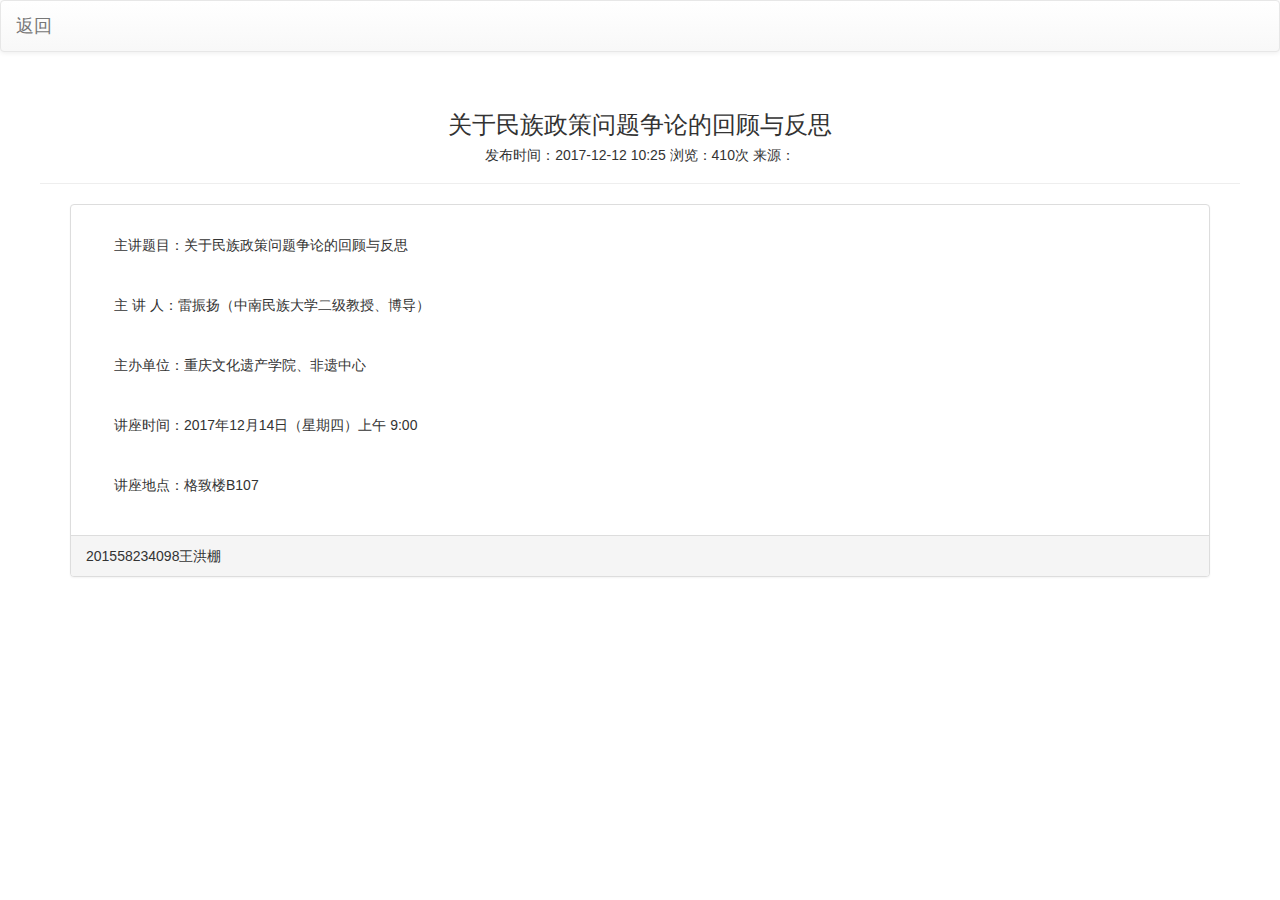
<file: html/notice_6.html>
<!DOCTYPE html>
<html lang="en">
<head>
<head>
    <meta charset="UTF-8">
    <meta name="viewport" content="width=device-width,initial-scale=1.0,maximum-scale=1.0,user-scalable=no">
    <title>信息</title>
    <link href="../css/bootstrap.min.css" rel="stylesheet">
    <link href="../css/bootstrap-theme.css" rel="stylesheet">
    <script rel="script" src="../js/jquery-3.1.1.min.js"></script>
    <script rel="script" src="../js/jquery.cookie.js"></script>
    <script rel="script" src="../js/bootstrap.min.js"></script>
</head>
<style>
    p{
        text-indent: 2em;
    }
    span{
        float: right;
    }
</style>
<body>
<nav class="navbar navbar-default" role="navigation">
    <div class="container-fluid">
        <div class="navbar-header">
            <a class="navbar-brand" href="../index.html">返回</a>
        </div>
    </div>
</nav>
<div class="container">

    <div class="row">
        <!-- 标题-->
        <div class="row" style="text-align: center">
            <div class="page-header">
                <h3>
                    关于民族政策问题争论的回顾与反思
                </h3>
                <h5>
                    发布时间：2017-12-12 10:25 浏览：410次 来源：
                </h5>
            </div>
        </div>
    </div>

    <!-- 内容-->
    <div class="row">
        <div class="col-sm-12">
            <div class="panel panel-default">
                <div class="panel-body" style="line-height: 50px">
                    <p>主讲题目：关于民族政策问题争论的回顾与反思</p>

                    <p>主 讲 人：雷振扬（中南民族大学二级教授、博导）</p>

                    <p>主办单位：重庆文化遗产学院、非遗中心</p>

                    <p>讲座时间：2017年12月14日（星期四）上午 9:00</p>

                    <p>讲座地点：格致楼B107</p>
                </div>
                <div class="panel-footer">201558234098王洪棚</div>
            </div>
        </div>
    </div>
</div>
</body>
</html>
</file>
<file: css/index.css>
/*����������ʽ*/
.swiper-container {
    width: 100%;
    height: 100%;

}

.swiper-slide {
    text-align: center;
    font-size: 18px;
    background: #fff;

    /* Center slide text vertically */
    display: -webkit-box;
    display: -ms-flexbox;
    display: -webkit-flex;
    display: flex;
    -webkit-box-pack: center;
    -ms-flex-pack: center;
    -webkit-justify-content: center;
    justify-content: center;
    -webkit-box-align: center;
    -ms-flex-align: center;
    -webkit-align-items: center;
    align-items: center;
}

.swiper-slide img{
    width: 97%;
}
.swiper-pagination{
    margin-left: 30%;
}
.swiper-pagination-bullet-active{
    opacity: 1;
    background: #FE5400;
}

/****************************************************/
a{
    text-decoration: none;
    color: black;
}
a:hover{
    text-decoration: none;
}
</file>
